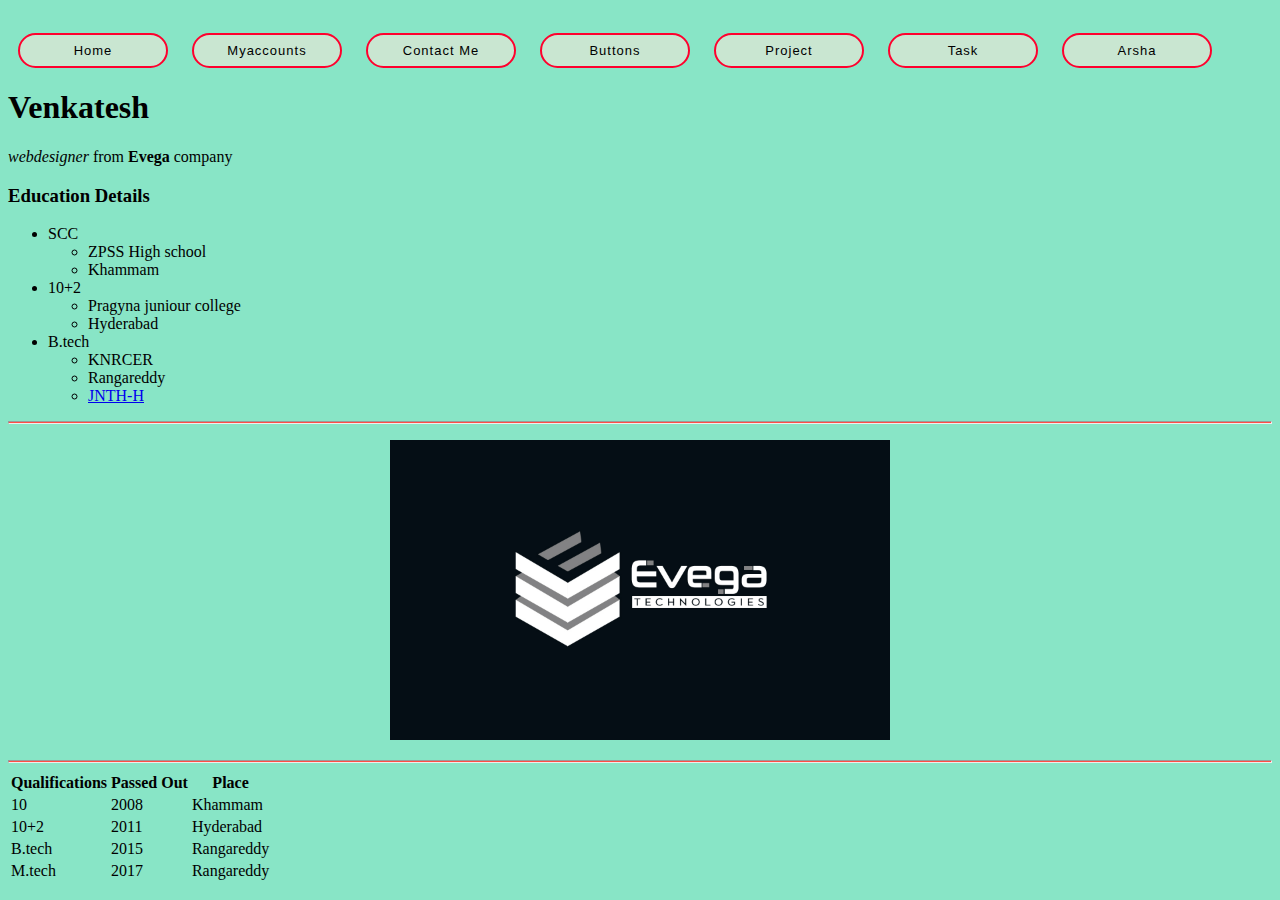
<file: index.html>
<!DOCTYPE html>
<html lang="en">
    <head>
        <meta charset="UTF-8">
        <meta http-equiv="X-UA-Compatible" content="IE=edge">
        <meta name="viewport" content="width=device-width, initial-scale=1.0">
        <title>Project</title>
        <a href="./index.html"><button class="button11">Home</button></a>
        <a href="./myaccounts.html"><button class="button11">myaccounts</button></a>
        <a href="./Contact-me.html"><button class="button11">Contact me</button></a>
        <a href="./mybuttons.html"><button class="button11">Buttons</button></a>
        <a href="./page.html"><button class="button11">Project</button></a>
        <a href="./task.html"><button class="button11">Task</button></a>
        <a href="./index-arsha.html"><button class="button11">Arsha</button></a>
        <link rel="stylesheet" href="css/main.css" />
        <link rel="icon" href="images/fav-icon.png" />
    </head>
        <body class="bg">
           <div><h1>Venkatesh</h1>
            <p><i> webdesigner</i> from <b>Evega</b> company</p>
            
            
            <h3>Education Details</h2>

            <ul>
            <li>SCC </li>
            <ul>
                <li>ZPSS High school</li>
                <li>Khammam</li>
            </ul>
            <li>10+2 </li>
            <ul>
                <li>Pragyna juniour college</li>
                <li>Hyderabad</li>
            </ul>
            <li>B.tech</li>
            <ul>
                <li>KNRCER</li>
                <li>Rangareddy</li>
                <li><a href="https://jntuh.ac.in/" target="_blank">JNTH-H</a></li>
            </ul>
            </ul>

            <hr class="line">

            <p style="text-align: center;"><img src="./images/evg.jpg" alt width="500px"></p>

            <hr class="line">
            
            <table>
                <thead>
                    <th>Qualifications</th>
                    <th>Passed Out</th>
                    <th>Place</th>
                    <tbody>
                       
                    </tbody>
                </thead>
                <tr>
                    <td>10</td>
                    <td>2008</td>
                    <td>Khammam</td>
                </tr>
                <tr>
                    <td>10+2</td>
                    <td>2011</td>
                    <td>Hyderabad</td>
                </tr>
                <tr>
                    <td>B.tech</td>
                    <td>2015</td>
                    <td>Rangareddy</td>
                </tr>
                <tr>
                    <td>M.tech</td>
                    <td>2017</td>
                    <td>Rangareddy</td>
                </tr>

                
            </table>
           </div>
            
            



        </body>
</html>
</file>
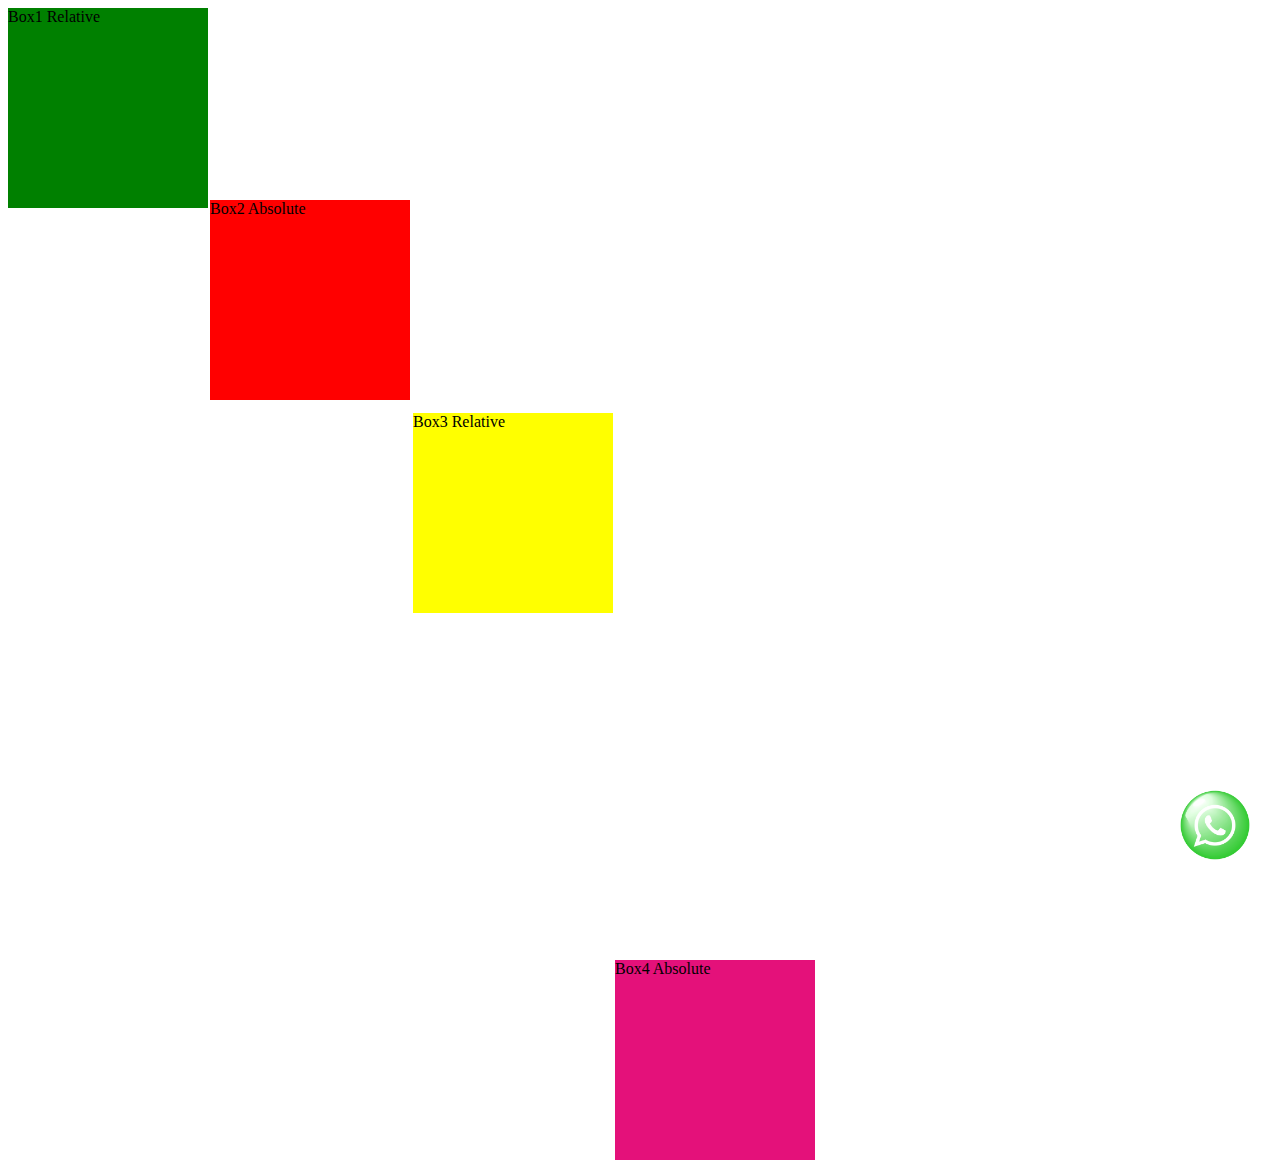
<file: boxes.html>
<!DOCTYPE html>
<html lang="en">
  <head>
    <meta charset="UTF-8" />
    <meta http-equiv="X-UA-Compatible" content="IE=edge" />
    <meta name="viewport" content="width=device-width, initial-scale=1.0" />
    <title>Boxes</title>
    <link rel="stylesheet" href="css/box.css" />
  </head>
  <body>
    <div class="Green">Box1 Relative</div>
    <div>
      <div class="Red">Box2 Absolute</div>
    </div>
    <div><div class="Yellow">Box3 Relative</div></div>
    <div><div class="pink">Box4 Absolute</div></div>
    <div class="whatsapp">
      <a href="https://web.whatsapp.com/" target="_blank"
        ><img src="./images/whatsapp-icon.png" alt width="70px"
      /></a>
    </div>
  </body>
</html>
</file>
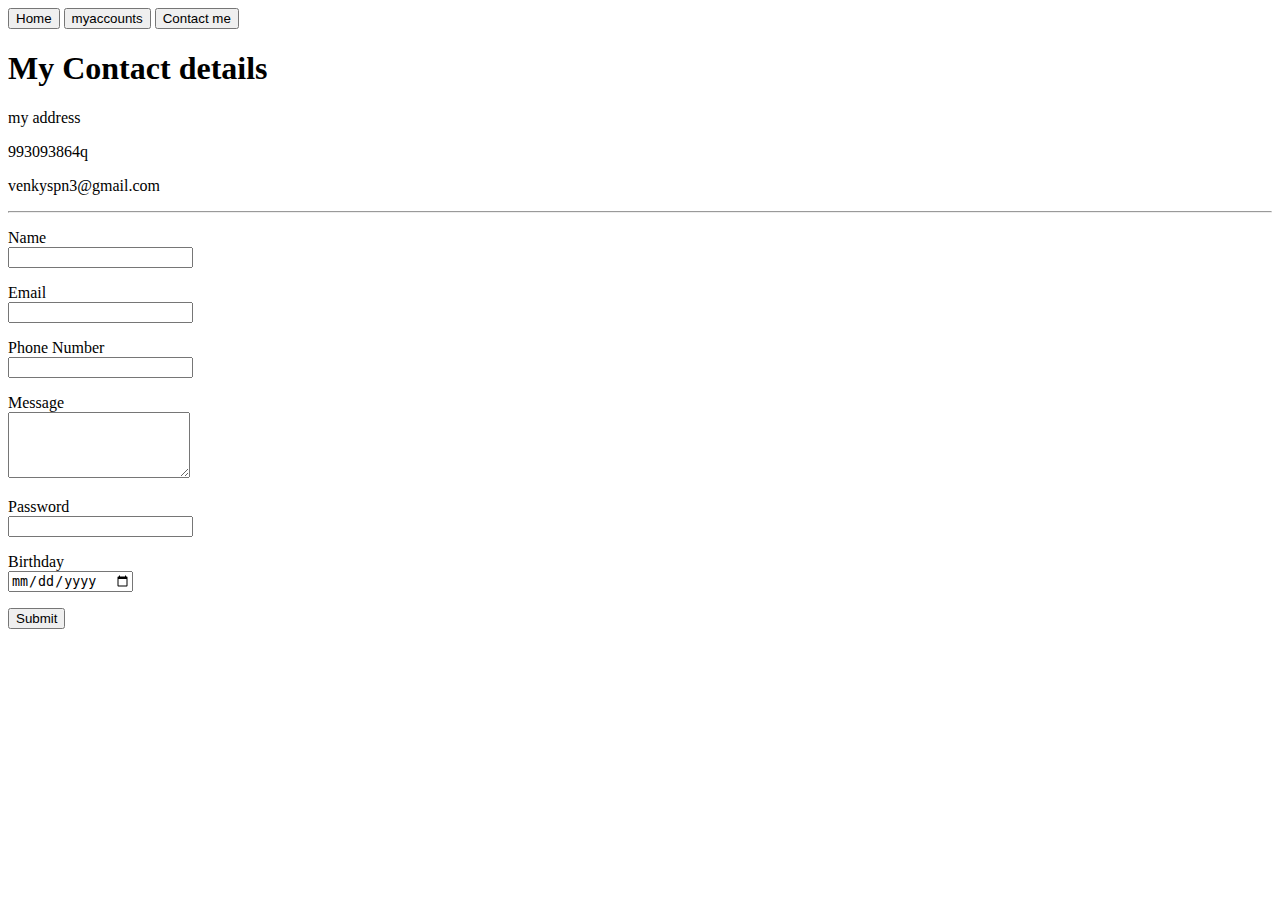
<file: Contact me.html>
<!DOCTYPE html>
<html lang="en">
<head>
    <meta charset="UTF-8">
    <meta http-equiv="X-UA-Compatible" content="IE=edge">
    <meta name="viewport" content="width=device-width, initial-scale=1.0">
    <title>Contact me</title>
    <a href="./index.html"><button type="button">Home</button></a>
    <a href="./myaccounts.html"><button type="button">myaccounts</button></a>
    <a href="./Contact-me.html"><button type="button">Contact me</button></a>
</head>
<body>
    <h1>My Contact details</h1>
            <p>my address</p>
            <p> 993093864q</p>
                <p>venkyspn3@gmail.com</p>
<hr>
<form >
    <p><label>Name</label><br>
    <input type="text" ></p>
    <p><label>Email</label><br>
    <input type="text" ></p>
    <p><label>Phone Number</label><br>
    <input type="text" ></p>
    <p><label>Message<br><textarea id="nd" name="Message" rows="4" cols="20"></textarea></label><br>
    
    <p><label>Password</label><br>
    <input type="text" ></p>
    <p><label for="birthday">Birthday</label><br>
  <input type="date" id="birthday" name="birthday"></p>
    <p><input type="submit" value="Submit"></p>
    
</form>
            
</body>
</html>
</file>
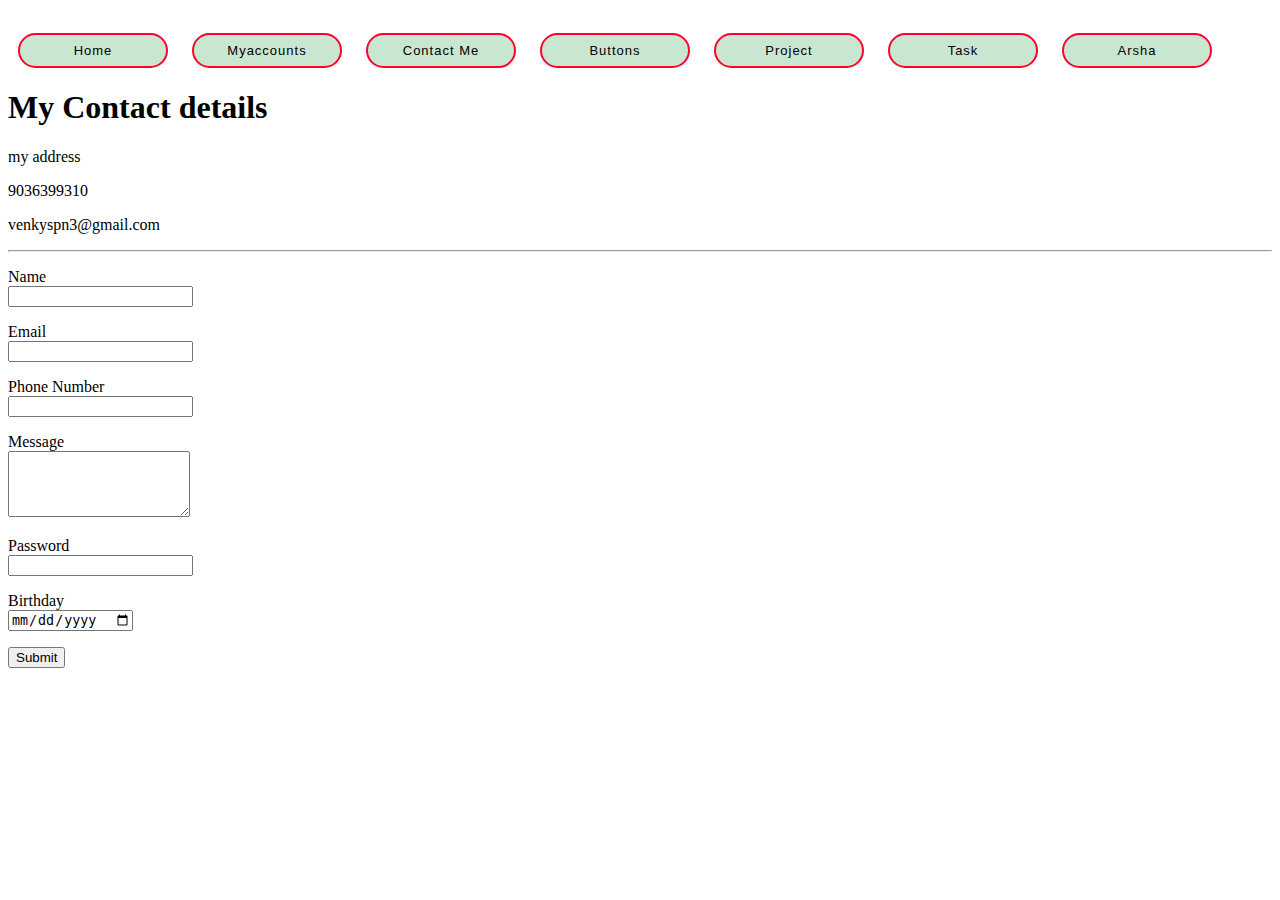
<file: Contact-me.html>
<!DOCTYPE html>
<html lang="en">
<head>
    <meta charset="UTF-8">
    <meta http-equiv="X-UA-Compatible" content="IE=edge">
    <meta name="viewport" content="width=device-width, initial-scale=1.0">
    <title>Contact me</title>
    <a href="./index.html"><button class="button11">Home</button></a>
        <a href="./myaccounts.html"><button class="button11">myaccounts</button></a>
        <a href="./Contact-me.html"><button class="button11">Contact me</button></a>
        <a href="./mybuttons.html"><button class="button11">Buttons</button></a>
        <a href="./page.html"><button class="button11">Project</button></a>
    <a href="./task.html"><button class="button11">Task</button></a>
        <a href="./index-arsha.html"><button class="button11">Arsha</button></a>
        <link rel="stylesheet" href="css/main.css" />
</head>
<body>
    <h1>My Contact details</h1>
            <p>my address</p>
            <p> 9036399310</p>
                <p>venkyspn3@gmail.com</p>
<hr>
<form >
    <p><label>Name</label><br>
    <input type="text" ></p>
    <p><label>Email</label><br>
    <input type="text" ></p>
    <p><label>Phone Number</label><br>
    <input type="text" ></p>
    <p><label>Message<br><textarea id="nd" name="Message" rows="4" cols="20"></textarea></label><br>
    
    <p><label>Password</label><br>
    <input type="text" ></p>
    <p><label for="birthday">Birthday</label><br>
  <input type="date" id="birthday" name="birthday"></p>
    <p><input type="submit" value="Submit"></p>
    
</form>
            
</body>
</html>
</file>
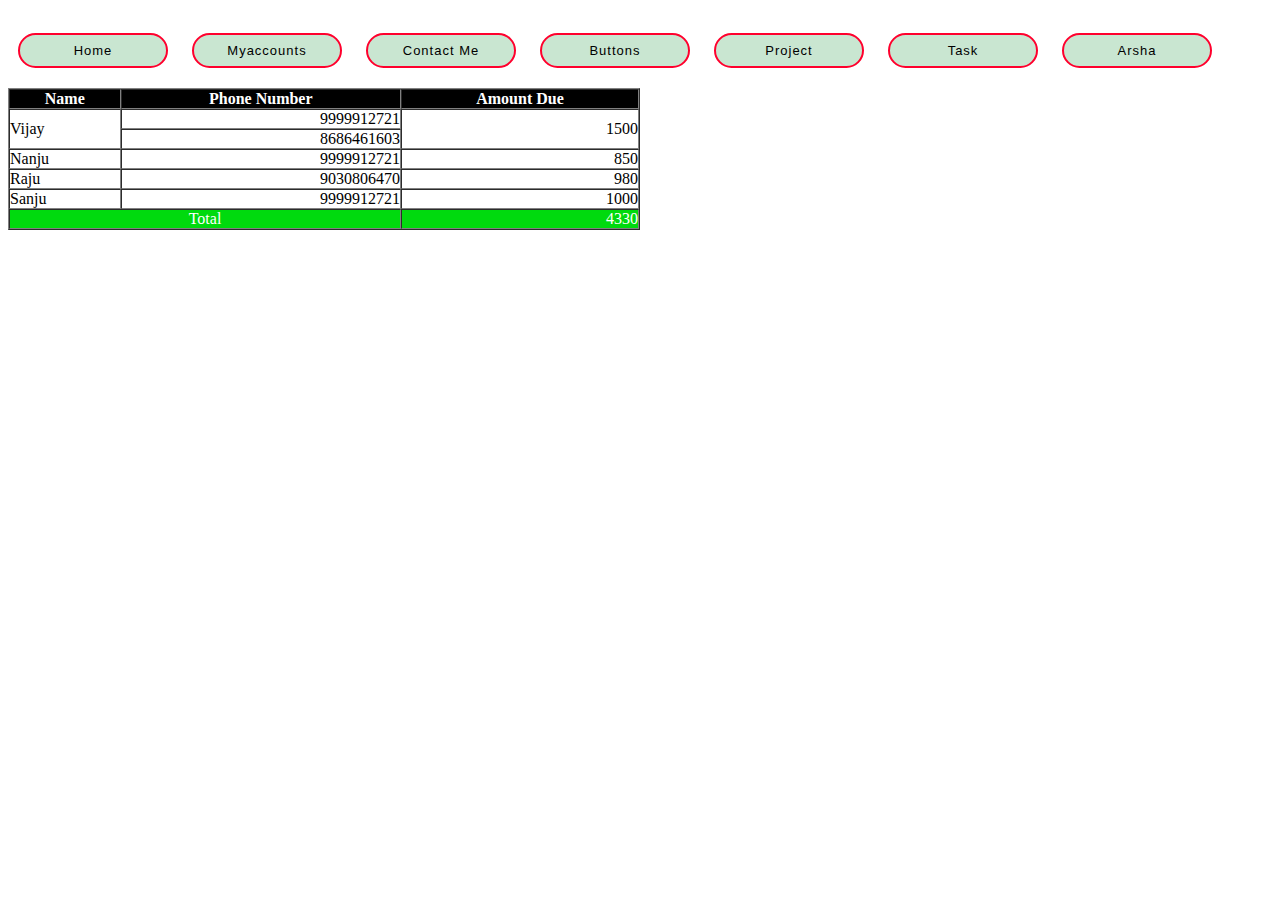
<file: myaccounts.html>
<!DOCTYPE html>
<html lang="en">
<head>
    <meta charset="UTF-8">
    <meta http-equiv="X-UA-Compatible" content="IE=edge">
    <meta name="viewport" content="width=device-width, initial-scale=1.0">
    <title>My Accounts</title>
   <a href="./index.html"><button class="button11">Home</button></a>
        <a href="./myaccounts.html"><button class="button11">myaccounts</button></a>
        <a href="./Contact-me.html"><button class="button11">Contact me</button></a>
        <a href="./mybuttons.html"><button class="button11">Buttons</button></a>
        <a href="./page.html"><button class="button11">Project</button></a>
    <a href="./task.html"><button class="button11">Task</button></a>
        <a href="./index-arsha.html"><button class="button11">Arsha</button></a>
        <link rel="stylesheet" href="css/main.css" />
    
</head>
<body>
<table class="mt-20" border="1" cellpadding="0" cellspacing="0" width="50%">
        <thead bgcolor="black">
            <tr>
                <th><font color="white">Name</font></th>
                <th><font color="white">Phone Number</font></th>
                <th><font color="white">Amount Due</font></th>
            </tr>

        </thead>
<tbody>
<tr><td rowspan="2">Vijay</td>
            <td align="right">9999912721</td>
            <td rowspan="2" align="right">1500</td>
            
        </tr>
            
        </tr>
        
            <tr><td align="right">8686461603</td>
                <tr><td>Nanju</td>
            <td align="right">9999912721</td>
            <td align="right">850</td>
            
        </tr>
        </tr>
            <tr><td>Raju</td>
            <td align="right">9030806470</td>
            <td align="right">980</td>
       
    </tr>
    <tr>    <td>Sanju</td>
            <td align="right">9999912721</td>
            <td align="right">1000</td>

    </tr>
    <tr bgcolor="lightdarkgreen">
        <td colspan="2" align="center"><font color="white">Total</font></td>
        <td align="right"><font color="white">4330</font></td>
        </tr>


            </tbody>
        
            


       
    </table>
    
</body>
</html>
</file>
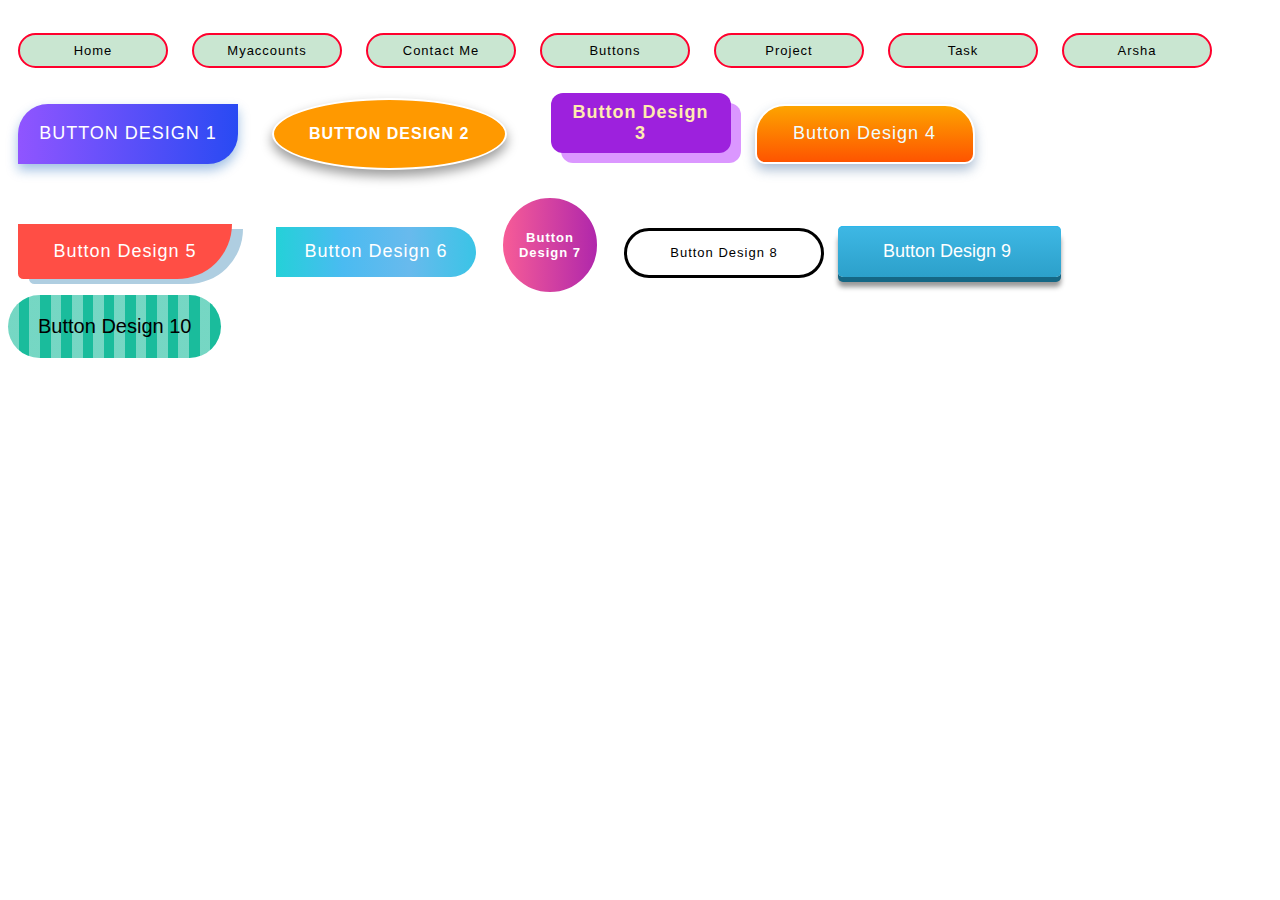
<file: mybuttons.html>
<!DOCTYPE html>
<html lang="en">
  <head>
    <meta charset="UTF-8" />
    <meta http-equiv="X-UA-Compatible" content="IE=edge" />
    <meta name="viewport" content="width=device-width, initial-scale=1.0" />
    <title>Buttons</title>
    <a href="./index.html"><button class="button11">Home</button></a>
        <a href="./myaccounts.html"><button class="button11">myaccounts</button></a>
        <a href="./Contact-me.html"><button class="button11">Contact me</button></a>
        <a href="./mybuttons.html"><button class="button11">Buttons</button></a>
        <a href="./page.html"><button class="button11">Project</button></a>
    <a href="./task.html"><button class="button11">Task</button></a>
        <a href="./index-arsha.html"><button class="button11">Arsha</button></a>
    <link rel="stylesheet" href="css/main.css" />
  </head>

  <body>
    <div>
      <button class="button1">Button Design 1</button>
      <button class="button2">Button Design 2</button>
      <button class="button3">Button Design 3</button>
      <button class="button4">Button Design 4</button>

      <br />
      <button class="button5">Button Design 5</button>
      <button class="button6">Button Design 6</button>
      <button class="button7">Button Design 7</button>
      <button class="button8">Button Design 8</button>
      <button class="button9">Button Design 9</button>
      <button class="button10">Button Design 10</button>
    </div>
  </body>
</html>
</file>
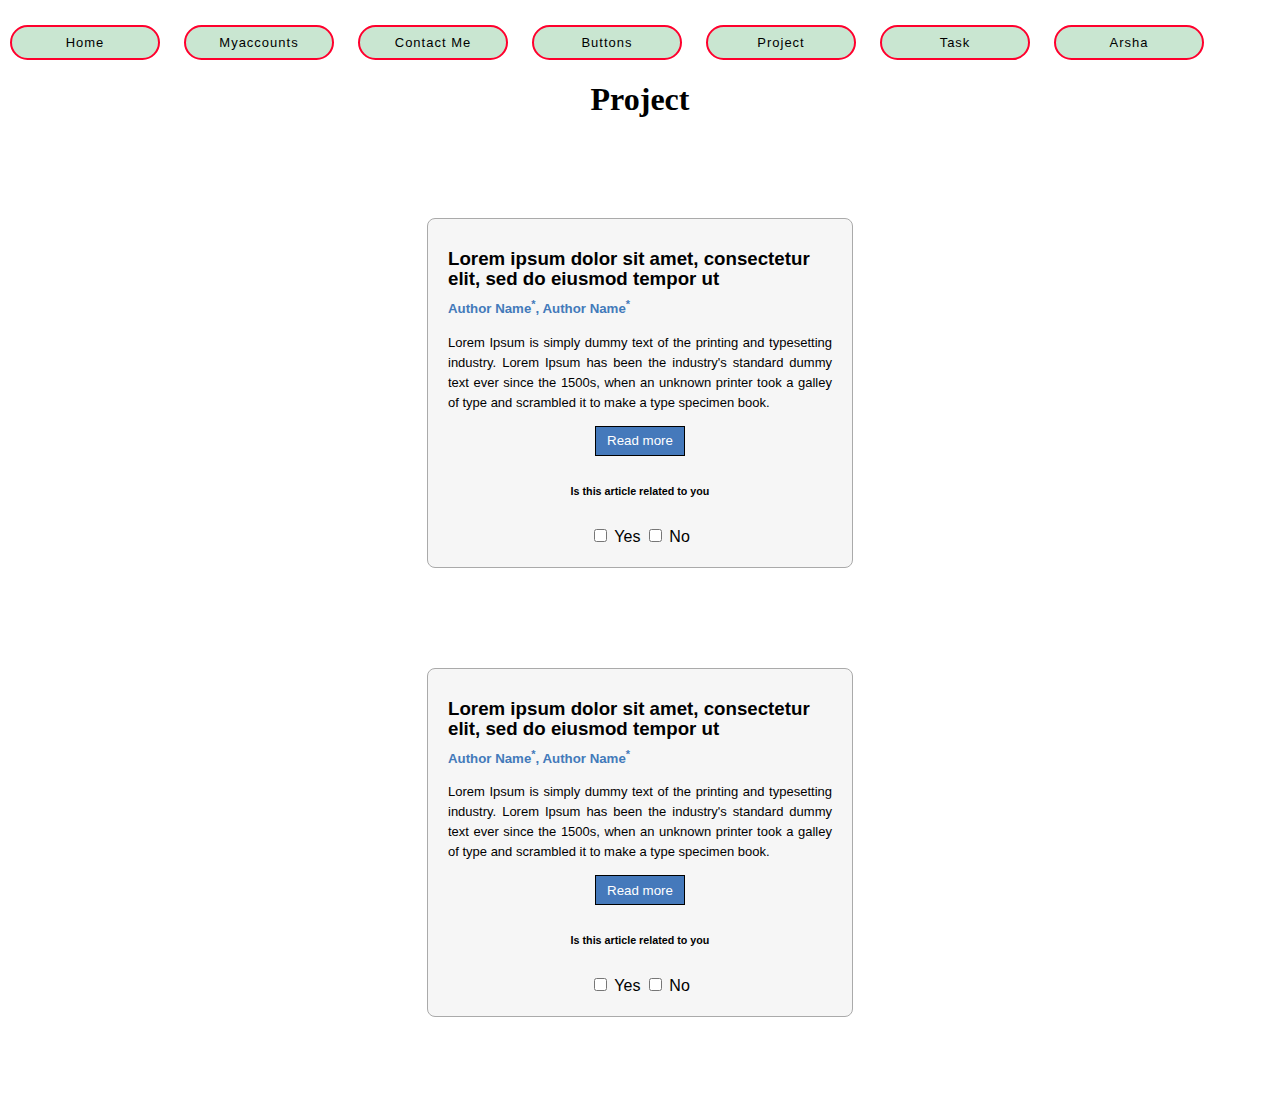
<file: page.html>
<!DOCTYPE html>
<html lang="en">
  <head>
    <meta charset="UTF-8" />
    <meta http-equiv="X-UA-Compatible" content="IE=edge" />
    <meta name="viewport" content="width=device-width, initial-scale=1.0" />
    <title>Project</title>
    <a href="./index.html"><button class="button11">Home</button></a>
        <a href="./myaccounts.html"><button class="button11">myaccounts</button></a>
        <a href="./Contact-me.html"><button class="button11">Contact me</button></a>
        <a href="./mybuttons.html"><button class="button11">Buttons</button></a>
        <a href="./page.html"><button class="button11">Project</button></a>
    <a href="./task.html"><button class="button11">Task</button></a>
        <a href="./index-arsha.html"><button class="button11">Arsha</button></a>
    <style>
      body {
        margin: 0;
        padding: 0;
      }
      .button11 {
  width: 150px;
  height: 35px;
  background-color: #c9e6d1;
  border-radius: 30px;
  padding: 8px 15px;
  border: solid 2px #ff002d;
  margin-left: 10px;
  margin-right: 10px;
  font-family: "Good Times", sans-serif;
  font-size: 13px;
  font-weight: 100;
  letter-spacing: 0.0625rem;
  margin-top: 1.5625rem;
  cursor: pointer;
  text-transform: capitalize !important;
}
      .p {
        text-align: center;
        margin: auto;
        
      }
      .p1 {
        width: 30%;
        padding: 20px;
        margin: 100px auto 100px auto;
        background-color: #f6f6f6;
        border-radius: 8px;
        font-family: Arial, Helvetica, sans-serif;
        line-height: 20px;
        border: solid 1px rgb(170, 170, 170);

      }
      .button {
        background-color: #4579bb;
        width: 90px;
        height: 30px;
        border: solid 1px rgb(0, 0, 0);
        color: white;

        
      }
     
      .ft
      {
          font-size: 13px;
          text-align: justify;
          
      }
      .author
      {
        color: #437aba;
    text-align: left;
    margin-top: 5px;
    margin-bottom: 10px;
          
      }
      .head
      {
          text-align: left;
          margin-bottom: 5px;
          margin-top: 10px;
          
      }
    </style>
  </head>
  <body>
    <div class="p"><h1>Project</h1>
      
      <div class="p1">
        <h3 class="head">
          Lorem ipsum dolor sit amet, consectetur elit, sed do eiusmod tempor ut
        </h3>
        <h5 class="author">Author Name<sup>*</sup>, Author Name<sup>*</sup></h5>
        <p class="ft">
          Lorem Ipsum is simply dummy text of the printing and typesetting
          industry. Lorem Ipsum has been the industry's standard dummy text ever
          since the 1500s, when an unknown printer took a galley of type and
          scrambled it to make a type specimen book.
        </p>
        <button class="button">Read more</button>
        <h6>Is this article related to you</h6>

        <input type="checkbox" id="vehicle1" name="vehicle1" value="Bike" />
        <label for="vehicle1"> Yes</label>
        <input type="checkbox" id="vehicle1" name="vehicle1" value="Bike" />
        <label for="vehicle1"> No</label>
      </div>

      <div class="p1">
        <h3 class="head">
          Lorem ipsum dolor sit amet, consectetur elit, sed do eiusmod tempor ut
        </h3>
        <h5 class="author">Author Name<sup>*</sup>, Author Name<sup>*</sup></h5>
        <p class="ft">
          Lorem Ipsum is simply dummy text of the printing and typesetting
          industry. Lorem Ipsum has been the industry's standard dummy text ever
          since the 1500s, when an unknown printer took a galley of type and
          scrambled it to make a type specimen book.
        </p>
        <button class="button">Read more</button>
        <h6>Is this article related to you</h6>

        <input type="checkbox" id="vehicle1" name="vehicle1" value="Bike" />
        <label for="vehicle1"> Yes</label>
        <input type="checkbox" id="vehicle1" name="vehicle1" value="Bike" />
        <label for="vehicle1"> No</label></div>
  </body>
</html>
</file>
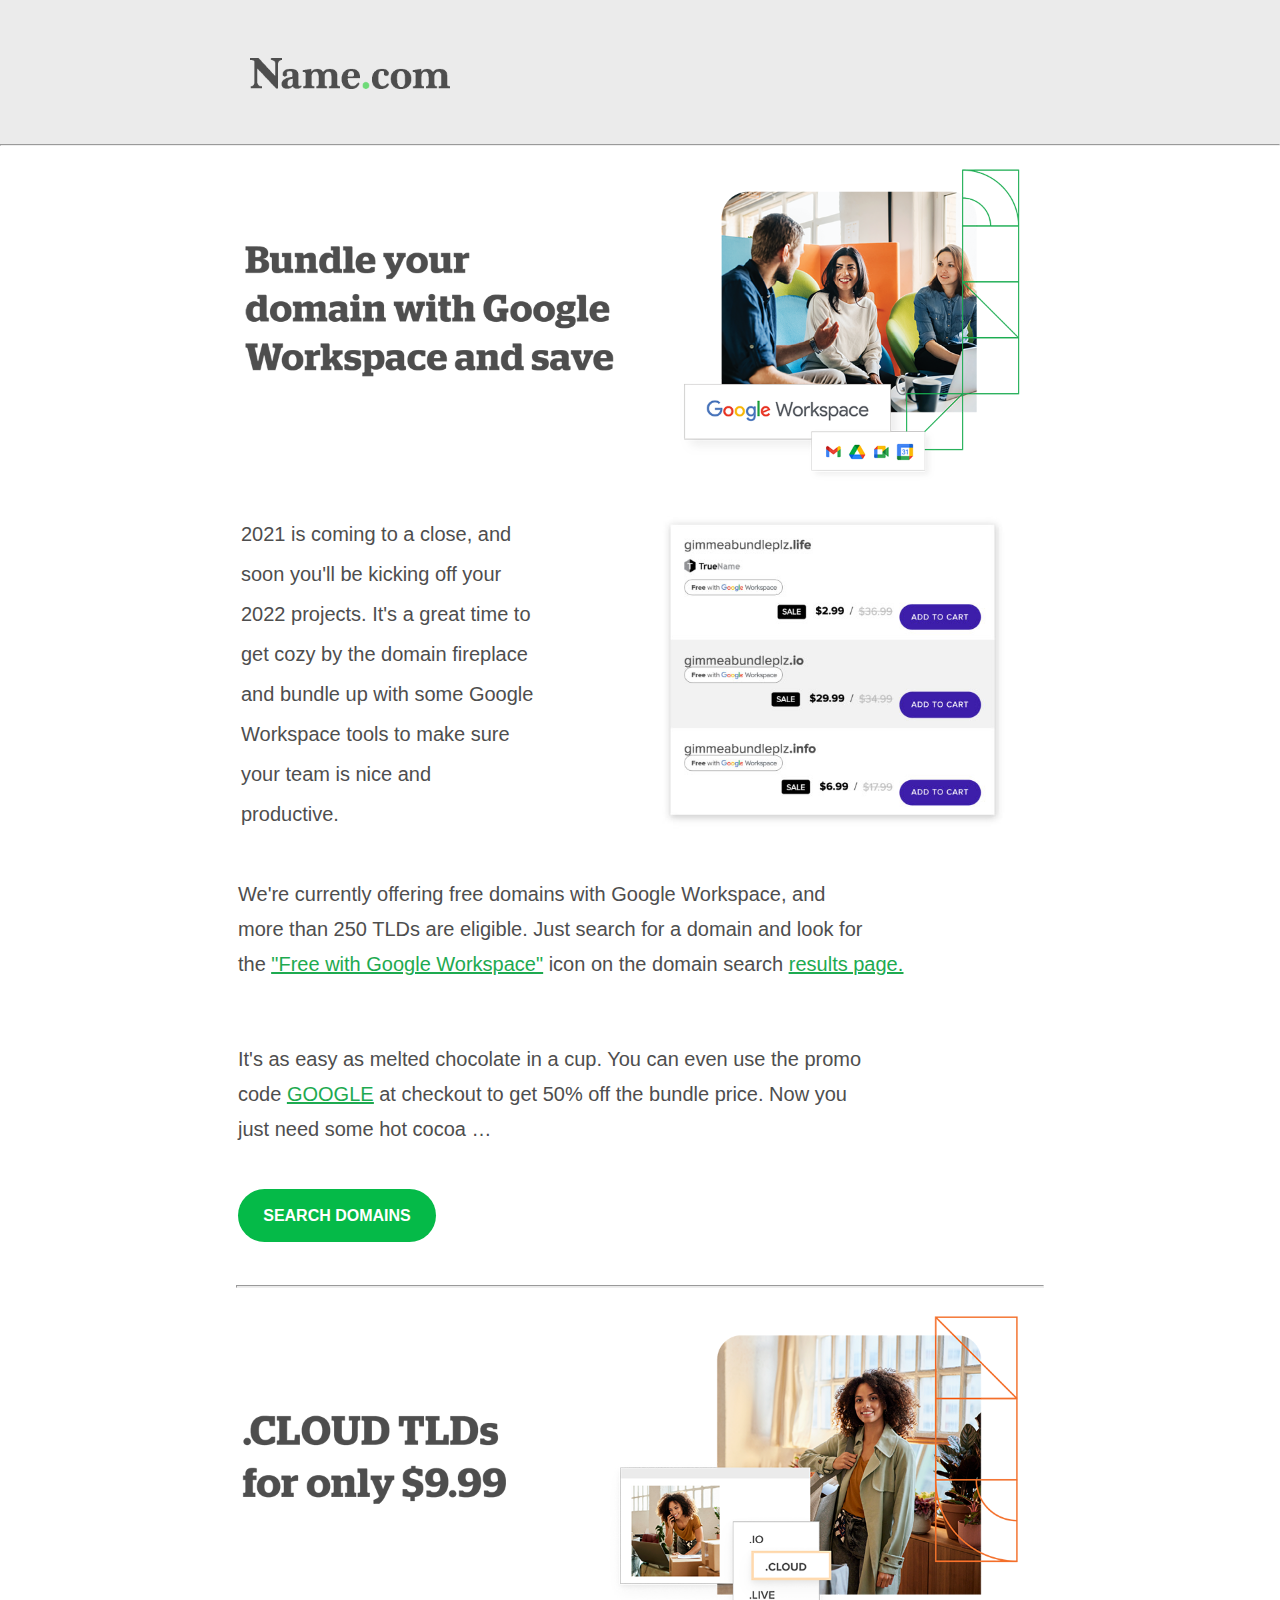
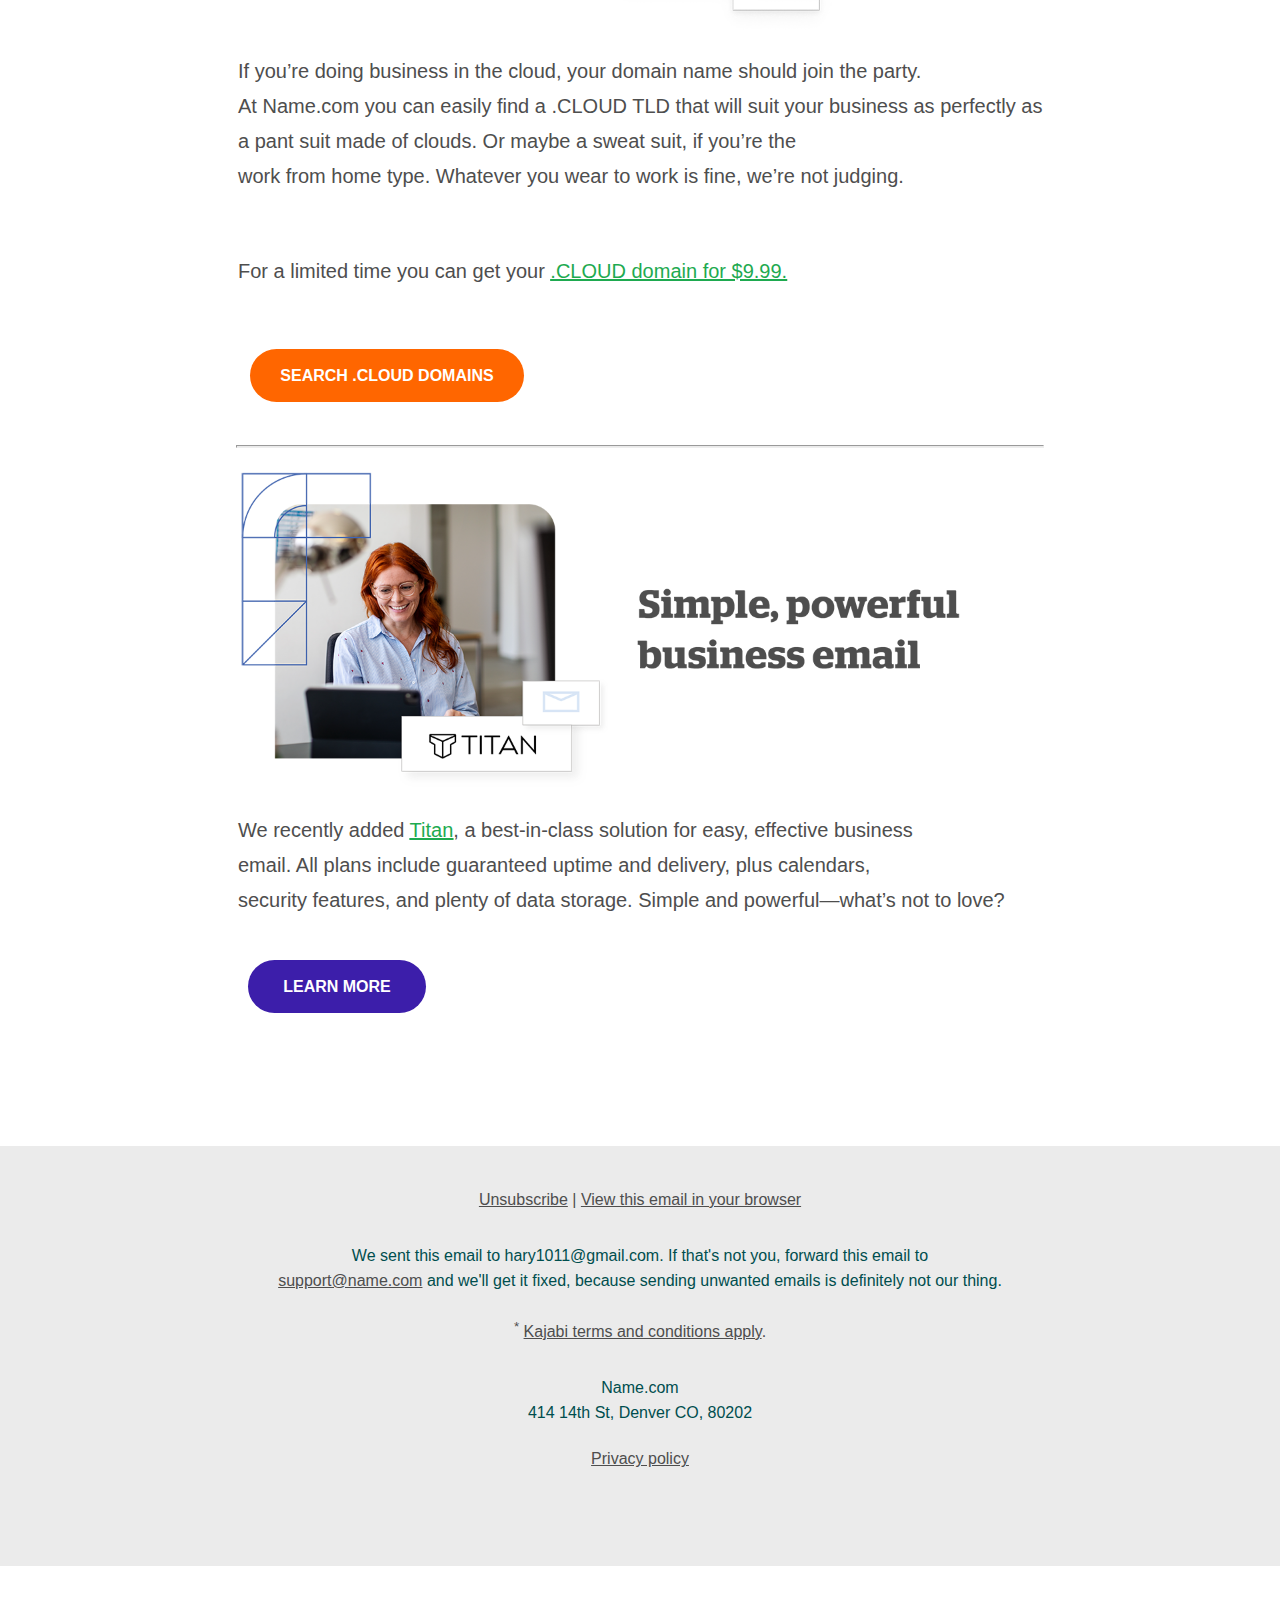
<file: task.html>
<!DOCTYPE html>
<html lang="en">
  <head>
    <meta charset="UTF-8" />
    <meta http-equiv="X-UA-Compatible" content="IE=edge" />
    <meta name="viewport" content="width=device-width, initial-scale=1.0" />
    <title>December 2021 Newsletter</title>
    <link rel="stylesheet" href="css/style.css" />
    <link rel="icon" href="./images/fav.png" />
  </head>
  <body>
    <div class="head">
      
            <a href="https://www.name.com/" target="_blank"
              ><img
                class="logo"
                src="./images/logo.png"
                alt="name.com"
                width="150px"
            /></a>
          </div>
          <hr class="line">

          <div>
            <a href="https://www.name.com/domain/search" target="_blank"
              ><img src="./images/image-1.png" alt="name.com" width="800px"
            /></a>
          </div>
         <table>
             <tr>
                 <td>
                    <p class="p1">
                        2021 is coming to a close, and<br />
                        soon you'll be kicking off your<br />
                        2022 projects. It's a great time to<br />
                        get cozy by the domain fireplace<br />
                        and bundle up with some Google<br />
                        Workspace tools to make sure<br />
                        your team is nice and<br />
                        productive.
                      </p>
                 </td>
                 <td></div>

            
                    <a
                      href="https://www.name.com/domain/search/findyourdomain.io"
                      target="_blank"
                      ><img class="imgp1" src="./images/image-2.jpg" alt="name.com" width="350px"
                    /></a>
                  </div></td>
             </tr>
         </table>
              
            
            
            <p class="p2">
              We're currently offering free domains with Google Workspace,
              and<br />
              more than 250 TLDs are eligible. Just search for a domain and look
              for<br />
              the <span class="para"><a href="https://www.name.com/domain/search/findyourdomain.io" target="_blank">"Free with Google Workspace"</span></a> icon on
              the domain search <span class="para"><a href="https://www.name.com/domain/search/findyourdomain.io" target="_blank">results page.</span></a>
            </p>
            <p class="p2">
              It's as easy as melted chocolate in a cup. You can even use the
              promo<br />
              code <span class="para"><a href="https://www.name.com/domain/search/findyourdomain.io" target="_blank">GOOGLE</span></a> at checkout to get 50% off the bundle price. Now
              you<br />
              just need some hot cocoa …
            </p>

            <div><botton class="btn"><a href="https://www.name.com/domain/search/findyourdomain.io" target="_blank"> <span class="search">SEARCH DOMAINS</span></a></botton></div>
            
            <hr class="line1">

            <div>
                <a href="https://www.name.com/domain/search" target="_blank"
                  ><img src="./images/image-3.png" alt="name.com" width="800px"
                /></a>
              </div>
              <p class="p3">
                If you’re doing business in the cloud, your domain name should join the party.<br>
                At Name.com you can easily find a .CLOUD TLD that will suit your business as perfectly as<br>
                a pant suit made of clouds. Or maybe a sweat suit, if you’re the<br>
                work from home type. Whatever you wear to work is fine, we’re not judging.</p>

                <p class="p3">For a limited time you can get your <span class="para"><a href="https://www.name.com/domain/search" target="_blank">.CLOUD domain for $9.99.</span></a></p><br>

                <div><botton class="btn1"><a href="https://www.name.com/domain/search/findyourdomain.io" target="_blank"> <span class="search">SEARCH .CLOUD DOMAINS</span></a></botton></div>
                <hr class="line1">

            <div>
                <a href="https://www.name.com/domain/search" target="_blank"
                  ><img src="./images/image-4.png" alt="name.com" width="800px"
                /></a>
              </div>
                <p class="p3">We recently added <span class="para"><a href="https://www.name.com/titan-email" target="_blank">Titan</span></a>, a best-in-class solution for easy, effective business<br>
                    email. All plans include guaranteed uptime and delivery, plus calendars,<br>
                    security features, and plenty of data storage. Simple and powerful—what’s not to love?</p>
                <div><botton class="btn2"><a href="https://www.name.com/titan-email" target="_self"> <span class="search">LEARN MORE</span></a></botton></div>
          </div>
        </div>
      </div>
    </div>

    <div class="footer ftxt">  <p><span> <a style="color: #4e4e4e;" href="https://www.us3.list-manage.com/unsubscribe/post">Unsubscribe</span></a>  |  <span> <a style="color: #4e4e4e;" href="https://mailchi.mp/name/november-2021-newsletter-421548?e=cbabe0c27c" target="_blank">View this email in your browser</span></a></p>
    <p class="fttext">We sent this email to hary1011@gmail.com. If that's not you, forward this email to<br>
        <span> <a style="color: #4e4e4e;" href="https://www.us3.list-manage.com/unsubscribe/post">support@name.com</span></a> and we'll get it fixed, because sending unwanted emails is definitely not our thing.</p>
    </p>
    <p><sup>*</sup><span> <a style="color: #4e4e4e;" href="https://get.kajabi.com/coachingaccelerator" target="_blank">Kajabi terms and conditions apply</span></a>.</p>
    <p class="fttext">Name.com<br>
        414 14th St, Denver CO, 80202</p>
        <p><span> <a style="color: #4e4e4e;" href="https://www.name.com/privacy-policy?utm_source=All+Name.com+customers&utm_campaign=8b5b1d0574-email_2020.Q3.08.17_Monthly_Domain_Sale&utm_medium=email&utm_term=0_6c90d905a5-8b5b1d0574-&mc_cid=8b5b1d0574&mc_eid=cbabe0c27c" target="_blank">Privacy policy</span></a></p>
    </div>
        
  
    </body>
</html>
</file>
<file: css/main.css>
.bg {
  background-color: #88e5c6;
}

.button1 {
  box-shadow: 0 6px 12px rgba(16, 95, 185, 0.4);
  width: 220px;
  height: 60px;
  background-color: #9055ff;
  border-radius: 30px 0px;
  padding: 8px 15px;
  border: none;
  color: #fff;
  margin-left: 10px;
  margin-right: 30px;
  font-family: "harabara", sans-serif;
  font-size: 1.125rem;
  font-weight: 500;
  letter-spacing: 0.0625rem;
  margin-top: 1.5625rem;
  cursor: pointer;
  text-align: center;
  text-transform: uppercase;
  background-image: linear-gradient(to right, #9055ff, #294af3);
}

.button2 {
  box-shadow: 0 6px 12px rgba(0, 0, 0, 0.4);
  color: #ffffff;
  font-family: "Roboto", sans-serif;
  font-size: 1rem;
  font-weight: bold;
  letter-spacing: 0.0625rem;
  margin-top: 1.5625rem;
  padding: 1.5625rem 2.1875rem;
  text-align: center;
  text-transform: uppercase;
  border: solid 2px rgba(255, 255, 255, 1);
  background: #ff9900;
  border-radius: 50%;
  margin-right: 30px;
}
.button3 {
  box-shadow: 10px 10px rgba(219, 151, 255, 1);
  width: 180px;
  height: 60px;
  background-color: #9d21dd;

  padding: 8px 15px;
  border: none;
  color: #ffecaf;
  margin-left: 10px;
  margin-right: 10px;
  font-family: "Garamond", sans-serif;
  font-size: 18px;
  font-weight: bold;
  letter-spacing: 0.0625rem;
  margin-top: 1.5625rem;
  cursor: pointer;
  border-radius: 12px 12px 12px 12px;
}
.button4 {
  box-shadow: 0 6px 12px rgba(50, 96, 148, 0.4);
  width: 220px;
  height: 60px;
  background-color: #25aae1;

  padding: 8px 15px;
  border: none;
  color: #effdff;
  margin-left: 10px;
  margin-right: 10px;
  font-family: "Helvetica", sans-serif;
  font-size: 1.125rem;
  font-weight: 500;
  letter-spacing: 0.0625rem;
  margin-top: 1.5625rem;
  cursor: pointer;
  border-radius: 30px 30px 10px 10px;
  border: solid 2px rgba(255, 255, 255, 1);
  background-image: linear-gradient(#fda400 0%, #fe5400 100%);
}
.button5 {
  box-shadow: 11px 5px rgb(175 206 225);
  width: 214px;
  height: 55px;
  background-color: #ff4e45;
  padding: 8px 15px;
  border: none;
  color: #ffffff;
  margin-left: 10px;
  margin-right: 30px;

  font-size: 18px;
  font-weight: 500;
  letter-spacing: 0.0625rem;
  margin-top: 1.5625rem;

  border-radius: 0px 0px 131px 13px;
}
.button6 {
  width: 200px;
  height: 50px;
  background-color: #610059;

  padding: 8px 15px;
  border: none;
  color: #ffffff;
  margin-left: 10px;
  margin-right: 10px;
  font-family: "Copperplate", sans-serif;
  font-size: 18px;
  font-weight: 500;
  letter-spacing: 0.0625rem;
  margin-top: 1.5625rem;
  cursor: pointer;
  border-radius: 0px 100px 100px 0px;
  background-image: linear-gradient(
    to right,
    #24d1d8,
    #4abbf1,
    #68baed,
    #3ac4e6
  );
}
.button7 {
  width: 100px;
  height: 100px;
  background-color: #ffffff;
  border-radius: 50%;
  padding: 8px 15px;
  border: solid 3px;
  color: rgb(255, 255, 255);
  margin-left: 10px;
  margin-right: 10px;
  font-family: "calibri ", sans-serif;
  font-size: 13px;
  font-weight: bold;
  letter-spacing: 0.0625rem;
  margin-top: 1.5625rem;
  cursor: pointer;
  background-image: linear-gradient(to right, #f75c97, #b027ab);
}
.button8 {
  width: 200px;
  height: 50px;
  background-color: #ffffff;
  border-radius: 30px;
  padding: 8px 15px;
  border: solid 3px;

  margin-left: 10px;
  margin-right: 10px;
  font-family: "Good Times", sans-serif;
  font-size: 13px;
  font-weight: 500;
  letter-spacing: 0.0625rem;
  margin-top: 1.5625rem;
  cursor: pointer;
}
.button9 {
  background-color: #3bb3e0;
  font-family: "Monotype Cor...", sans-serif;
  font-size: 18px;
  text-decoration: none;
  color: #fff;
  position: relative;
  padding: 15px 45px;
  padding-right: 50px;
  background: linear-gradient(
    bottom,
    rgb(44, 160, 202) 0%,
    rgb(62, 184, 229) 100%
  );
  background: -o-linear-gradient(
    bottom,
    rgb(44, 160, 202) 0%,
    rgb(62, 184, 229) 100%
  );
  background: -moz-linear-gradient(
    bottom,
    rgb(44, 160, 202) 0%,
    rgb(62, 184, 229) 100%
  );
  background: -webkit-linear-gradient(
    bottom,
    rgb(44, 160, 202) 0%,
    rgb(62, 184, 229) 100%
  );
  background: -ms-linear-gradient(
    bottom,
    rgb(44, 160, 202) 0%,
    rgb(62, 184, 229) 100%
  );
  background: -webkit-gradient(
    linear,
    left bottom,
    left top,
    color-stop(0, rgb(44, 160, 202)),
    color-stop(1, rgb(62, 184, 229))
  );
  -webkit-border-radius: 5px;
  -moz-border-radius: 5px;
  -o-border-radius: 5px;
  border-radius: 5px;
  -webkit-box-shadow: inset 0px 1px 0px #2ab7ec, 0px 5px 0px 0px #156785,
    0px 10px 5px #999;
  -moz-box-shadow: inset 0px 1px 0px #2ab7ec, 0px 5px 0px 0px #156785,
    0px 10px 5px #999;
  -o-box-shadow: inset 0px 1px 0px #2ab7ec, 0px 5px 0px 0px #156785,
    0px 10px 5px #999;
  box-shadow: inset 0px 1px 0px #2ab7ec, 0px 5px 0px 0px #156785,
    0px 10px 5px #999;
  border: none;
  text-align: center;
}
.button10 {
  font-size: 20px;
  border: none;
  padding: 20px 30px;
  border-radius: 3em;
  border-color: #1abc9c;
  color: #000000;
  background: linear-gradient(
    to right,
    rgba(26, 188, 156, 0.6),
    rgba(26, 188, 156, 0.6) 5%,
    #1abc9c 5%,
    #1abc9c 10%,
    rgba(26, 188, 156, 0.6) 10%,
    rgba(26, 188, 156, 0.6) 15%,
    #1abc9c 15%,
    #1abc9c 20%,
    rgba(26, 188, 156, 0.6) 20%,
    rgba(26, 188, 156, 0.6) 25%,
    #1abc9c 25%,
    #1abc9c 30%,
    rgba(26, 188, 156, 0.6) 30%,
    rgba(26, 188, 156, 0.6) 35%,
    #1abc9c 35%,
    #1abc9c 40%,
    rgba(26, 188, 156, 0.6) 40%,
    rgba(26, 188, 156, 0.6) 45%,
    #1abc9c 45%,
    #1abc9c 50%,
    rgba(26, 188, 156, 0.6) 50%,
    rgba(26, 188, 156, 0.6) 55%,
    #1abc9c 55%,
    #1abc9c 60%,
    rgba(26, 188, 156, 0.6) 60%,
    rgba(26, 188, 156, 0.6) 65%,
    #1abc9c 65%,
    #1abc9c 70%,
    rgba(26, 188, 156, 0.6) 70%,
    rgba(26, 188, 156, 0.6) 75%,
    #1abc9c 75%,
    #1abc9c 80%,
    rgba(26, 188, 156, 0.6) 80%,
    rgba(26, 188, 156, 0.6) 85%,
    #1abc9c 85%,
    #1abc9c 90%,
    rgba(26, 188, 156, 0.6) 90%,
    rgba(26, 188, 156, 0.6) 95%,
    #1abc9c 95%,
    #1abc9c 100%
  );
  background-position: 0 0;
  background-size: 100%;
  transition: background 300ms ease-in-out;
}

.line {
  background-color: #ff4e45;
  height: 1px;
}

.button11 {
  width: 150px;
  height: 35px;
  background-color: #c9e6d1;
  border-radius: 30px;
  padding: 8px 15px;
  border: solid 2px #ff002d;
  margin-left: 10px;
  margin-right: 10px;
  font-family: "Good Times", sans-serif;
  font-size: 13px;
  font-weight: 100;
  letter-spacing: 0.0625rem;
  margin-top: 1.5625rem;
  cursor: pointer;
  text-transform: capitalize !important;
}

.whatsapp {
  position: fixed;
  width: 60px;
  height: 60px;
  top: 20px;
  right: 30px;
}
.mt-20 {
  margin-top: 20px;
}
</file>
<file: css/box.css>
.Green {
  height: 200px;
  width: 200px;
  background-color: green;
  position: relative;
  bottom: 0px;
  display: inline-block;
}
.Red {
  height: 200px;
  width: 200px;
  background-color: red;
  position: absolute;
  top: 200px;
  left: 210px;
  display: inline-block;
}
.Yellow {
  height: 200px;
  width: 200px;
  background-color: yellow;
  position: relative;
  bottom: -205px;
  left: 405px;
  display: inline-block;
}
.pink {
  height: 200px;
  width: 200px;
  background-color: rgb(228, 17, 122);
  position: absolute;
  bottom: -260px;
  left: 615px;
  display: inline-block;
}
.whatsapp {
  position: fixed;
  width: 70px;
  height: 70px;
  bottom: 40px;
  right: 30px;
}
.h1 {
  color: #66bfbf;
  line-height: 60px;
}
.h2 {
  color: #66bfbf;
  font-weight: normal;
}
.ud {
  color: #66bfbf;
  text-decoration: underline;
}
</file>
<file: css/style.css>
body {
  margin: 0;
  padding: 0;
  text-align: center;
}
.head {
  background-color: #ebebeb;
  height: 145px;
}
.line {
  background-color: #4e4e4e;
  margin-top: -1px;
  padding-top: -1px;
}
.line1 {
  background-color: #eaeaea;
  width: 63%;
  margin-top: 60px;
  height: 1px;
}
.logo {
  width: 200px;
  margin: 58px;
  padding-left: 40px;
  margin-left: 20px;
  margin-right: 640px;
}
.p1 {
  color: #4e4e4e;
  font-family: "Helvetica Neue", Helvetica, Arial, Verdana, sans-serif;
  font-size: 20px;
  line-height: 40px;
  padding-left: 238px;
  text-align: left;
}
.imgp1 {
  padding-left: 120px;
}
.p2 {
  color: #4e4e4e;
  font-family: "Helvetica Neue", Helvetica, Arial, Verdana, sans-serif;
  font-size: 20px;
  line-height: 35px;
  margin-bottom: 60px;
  margin-right: 92px;
  padding-left: 238px;
  text-align: left;
}
.p3 {
  color: #4e4e4e;
  font-family: "Helvetica Neue", Helvetica, Arial, Verdana, sans-serif;
  font-size: 20px;
  line-height: 35px;
  margin-bottom: 60px;
  margin-right: 92px;
  padding-left: 238px;
  text-align: left;
}
.ftxt {
  color: #4e4e4e;
  font-family: "Helvetica Neue", Helvetica, Arial, Verdana, sans-serif;
  font-size: 16px;
  line-height: 35px;

  margin-right: 92px;
}
.fttext {
  color: #004e4e;
  font-family: "Helvetica Neue", Helvetica, Arial, Verdana, sans-serif;
  font-size: 16px;
  line-height: 25px;
  padding-top: 10px;
}
.para {
  color: #1eaa50;
  font-weight: normal;
  text-decoration: underline;
}
.fpara {
  color: #535353 !important;
  font-weight: normal;
  text-decoration: underline;
}

a {
  color: #1eaa50;
}
.btn {
  background-color: #05ba48;
  width: 200px;
  padding: 18px 25px;

  color: #ffffff;

  font-size: 16px;
  font-weight: bold;
  margin-right: 606px;
  border-radius: 30px;
  font-family: "Helvetica Neue", Helvetica, Arial, Verdana, sans-serif;
}
.search {
  text-decoration: none;
  display: inline-block;
  color: white;
}
.btn1 {
  background-color: #ff6600;
  width: 200px;
  padding: 18px 30px;

  color: #ffffff;
  margin-right: 606px;
  font-size: 16px;
  font-weight: bold;
  margin-left: 100px;
  border-radius: 30px;
  font-family: "Helvetica Neue", Helvetica, Arial, Verdana, sans-serif;
}

.btn2 {
  background-color: #3c1eaa;
  width: 200px;
  padding: 18px 35px;
  margin-right: 606px;
  color: #ffffff;

  font-size: 16px;
  font-weight: bold;

  border-radius: 30px;
  font-family: "Helvetica Neue", Helvetica, Arial, Verdana, sans-serif;
}

.footer {
  background-color: #ebebeb;
  height: 400px;
  width: 100% !important;
  position: relative;
  margin-top: 150px;
  margin-bottom: 40px;
  padding-top: 20px;
}
</file>
